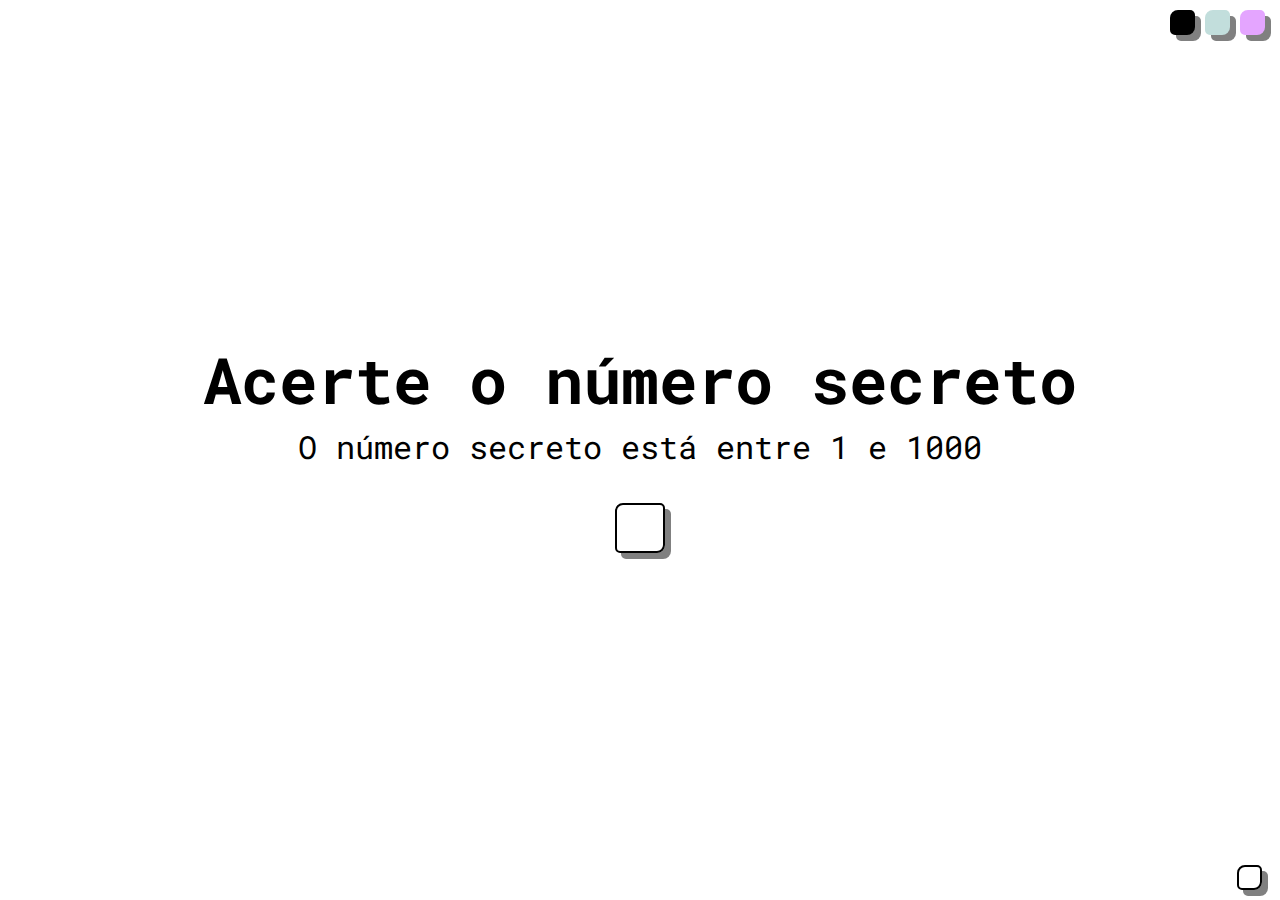
<file: index.html>
<!DOCTYPE html>
<html lang="pt-br">
<head>
    <meta charset="UTF-8">
    <meta name="viewport" content="width=device-width, initial-scale=1.0">
    <title>Número Aleatorio</title>
    <link rel="stylesheet" href="https://cdnjs.cloudflare.com/ajax/libs/font-awesome/6.4.0/css/all.min.css" integrity="sha512-iecdLmaskl7CVkqkXNQ/ZH/XLlvWZOJyj7Yy7tcenmpD1ypASozpmT/E0iPtmFIB46ZmdtAc9eNBvH0H/ZpiBw==" crossorigin="anonymous" referrerpolicy="no-referrer" />
    <link rel="stylesheet" href="style.css">

    <script defer src="./js/sortearNumero.js"></script>
    <script defer src="./js/reconhecimentoVoz.js"></script>
    <script defer src="./js/validação.js"></script>
    <script defer src="./js/main.js"></script>
</head>

<body>

    <header>
        <button id="cor1" class="cor1"><i class="fa-solid fa-paint-roller "></i></button>
        <button id="cor2" class="cor2"><i class="fa-solid fa-paint-roller "></i></button>
        <button id="cor3" class="cor3"><i class="fa-solid fa-paint-roller "></i></button>
    </header>

    <h1 class="titulo">Acerte o número secreto</h1>
    
    <h3 class="titulo_secundario">O número secreto está entre <span id="menor-valor">0</span> e <span id="maior-valor">100</span></h3>

    <div id="chute" class="mensagem">
        <!-- <div class="mensagem_ecundaria">você disse:</div>
        <span id="box" class="box">20</span>
        <div class="mensagem_resposta">o numero secreto é <i class="fa-solid fa-up-long"></i> </div> -->
    </div>

    <button id="buttonMic" class="buttonMic"><i class="fa-solid fa-microphone fa-beat-fade"></i></button>
    

    <footer>
        <p class="span"> <em>Para uma melhor esperiencia utilize o Browser Chrome<br>para uma melhor compatibilidade.</em></p>

        <button id="buttonInfo" class="buttonInfo"><i class="fa-regular fa-paper-plane"></i></button>
    </footer>
</body>

</html>
</file>
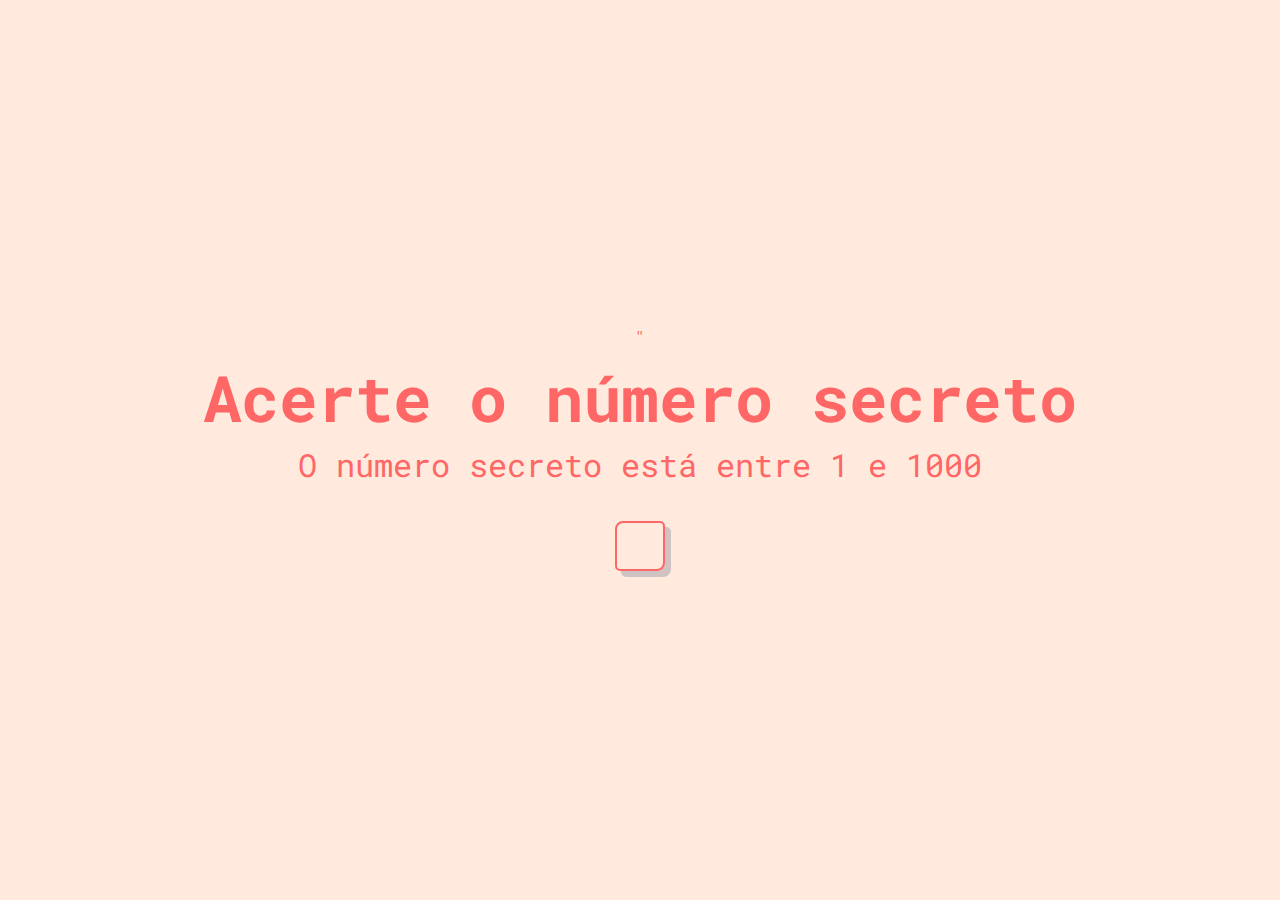
<file: 5 - Numero-secreto/index.html>
<!DOCTYPE html>
<html lang="pt-br">
<head>
    <meta charset="UTF-8">
    <meta name="viewport" content="width=device-width, initial-scale=1.0">
    <title>Número Aleatorio</title>
    <link rel="stylesheet" href="https://cdnjs.cloudflare.com/ajax/libs/font-awesome/6.4.0/css/all.min.css" integrity="sha512-iecdLmaskl7CVkqkXNQ/ZH/XLlvWZOJyj7Yy7tcenmpD1ypASozpmT/E0iPtmFIB46ZmdtAc9eNBvH0H/ZpiBw==" crossorigin="anonymous" referrerpolicy="no-referrer" />
    <link rel="stylesheet" href="style.css">

    <script defer src="./js/sortearNumero.js"></script>
    <script defer src="./js/reconhecimentoVoz.js"></script>
    <script defer src="./js/validação.js"></script>
    <script defer src="./js/main.js"></script>"
</head>

<body>
    <h1 class="titulo">Acerte o número secreto</h1>
    
    <h3 class="titulo_secundario">O número secreto está entre <span id="menor-valor">0</span> e <span id="maior-valor">100</span></h3>

    <div id="chute" class="mensagem">
        <!-- <div class="mensagem_ecundaria">você disse:</div>
        <span id="box" class="box">20</span>
        <div class="mensagem_resposta">o numero secreto é <i class="fa-solid fa-up-long"></i> </div> -->
    </div>

    <button id="buttonMic" class="buttonMic"><i class="fa-solid fa-microphone fa-beat-fade"></i></button>
    

    <footer>
        <p class="span"> <em>Para uma melhor esperiencia utilize o Browser Chrome<br>para uma melhor compatibilidade.</em></p>

        <button id="buttonInfo" class="buttonInfo"><i class="fa-regular fa-paper-plane"></i></button>
    </footer>
</body>

</html>
</file>
<file: style.css>
/* Imports */
@import url('https://fonts.googleapis.com/css2?family=Roboto+Mono:wght@300;400;700&display=swap');

/* Reset CSS */
html, body, div, span, applet, object, iframe,
h1, h2, h3, h4, h5, h6, p, blockquote, pre,
a, abbr, acronym, address, big, cite, code,
del, dfn, em, font, img, ins, kbd, q, s, samp,
small, strike, strong, sub, sup, tt, var,
b, u, i, center,
dl, dt, dd, ol, ul, li,
fieldset, form, label, legend,
table, caption, tbody, tfoot, thead, tr, th, td {
    margin: 0;
    padding: 0;
    border: 0;
    font-size: 100%;
    font-weight: normal;
    vertical-align: baseline;
}

/* Mais estilos de reset podem ser adicionados aqui, de acordo com suas necessidades */

:root{
    --font-principal: 'Roboto Mono', monospace;
    --bg-color: ;
    --primary-color: ;
    --some-e-aparece: none;
}

header{
    position: fixed;
    top: 0;
    margin: 10px 15px 0 0 ;
    right: 0;
}

header button{
    bottom: 0;
    width: 25px;
    height: 25px;
    font-size: 1.2em;
    align-items: center;
    justify-content: center;
    position: relative;
    background-color: var(--primary-color);
    color: var(--bg-color);
    border:solid 2px var(--primary-color);
    border-radius: 8px 5px;
    box-shadow: 6px 6px gray;
}

header button:hover{
    background-color: var(--bg-color);
    color: var(--primary-color);
    cursor: pointer;
}

.cor1{
    background-color: black;
    color: white;
    border-color: white;
    border: white;
    
}

.cor2{
    background-color: #C2DEDC;
    color: #116A7B;
    border-color: #116A7B;
    border:#116A7B;

}

.cor3{
    background-color: #E4A5FF;
    color: #ffffff;
    border-color: #ffffff;
    border: #ffffff;
}

body {
    line-height: 1;
    font-family: var(--font-principal);
}

ol, ul {
    list-style: none;
}

table {
    border-collapse: collapse;
    border-spacing: 0;
}
/* ----------------------------------------- */

body{
    display: flex;
    flex-direction: column;
    justify-content: center;
    align-items: center;
    text-align: center;

    background-color: var(--bg-color);
    color: var(--primary-color);

    min-height: 100vh;
    gap: 20px;
    transition: 2s;
}

@keyframes animaçao {
    0% {color:var(--primary-color) ; -webkit-text-stroke: 2px var(--bg-color) ;}
    50% {color: var(--bg-color); -webkit-text-stroke: 2px var(--primary-color);}
    100% {color:var(--primary-color) ; -webkit-text-stroke: 2px var(--bg-color);}
    
}

.win{
    -webkit-text-stroke:2px black;
    animation: animaçao;
    animation-iteration-count: infinite;
    animation-duration: 3s;
}

h1{
    font-size: 4em;
    font-weight: 700;
    animation-name: animaçao;
}

h3{
    font-size: 2em;
    font-weight: 400;
}

.mensagem{
    font-size: 1.5em;  
}

.box{
    display: inline-block;
    border: solid 3px var(--primary-color);
    box-shadow: 10px 10px gray;
    padding: 5px 30px;
    margin: 20px;
    font-size: 3em;
}

.buttonMic{
    display: flex;
    width: 50px;
    height: 50px;
    font-size: 2em;
    align-items: center;
    justify-content: center;
    position: relative;
    background-color: transparent;
    color: var(--primary-color);
    border:solid 2px var(--primary-color);
    border-radius: 8px 5px;
    box-shadow: 6px 6px gray;
}

.buttonMic:hover{
    cursor: pointer;
    background-color: var(--primary-color);
    color: var(--bg-color);
}

footer{
    position: fixed;
    bottom: 0;
    margin: 0 18px 10px 0;
    right: 0;;

}

.buttonInfo{
    display: inline-flex;
    bottom: 0;
    width: 25px;
    height: 25px;
    font-size: 1.2em;
    align-items: center;
    justify-content: center;
    position: flex-end;
    
    background-color: var(--primary-color);
    color: var(--bg-color);
    border:solid 2px var(--primary-color);
    border-radius: 8px 5px;
    box-shadow: 6px 6px gray;
}

.buttonInfo:hover{
    cursor: pointer;
    background-color: var(--bg-color);
    color: var(--primary-color);
}

@keyframes aparecer {
    0% { background-color: var(--primary-color); color: var(--bg-color)}
    50% { background-color: var(--primary-color); color: var(--bg-color)}
    100% { background-color: var(--primary-color); color: var(--bg-color)}
}
.someP{
    --some-e-aparece: inline-block;
}

footer p{
    display: var(--some-e-aparece);
    position: relative;
    right: 0px;
    border: solid 2px var(--primary-color);
    padding: 5px;
    border-radius: 20px 20px 5px 20px;
}

.botao-win{
    background-color: transparent;
    color: var(--primary-color);
    border:solid 2px var(--primary-color);
    border-radius: 8px 5px;
    box-shadow: 6px 6px gray;
}

.botao-win:hover{
    cursor: pointer;
    background-color: var(--primary-color);
}

@media (max-width: 768px) {
    body{
        padding: 10px;
    }
    h1{
        font-size: 3em;
    }

    h3{
        font-size: 1.6em;
    }

    .box{
        width: auto;
    }

    .mensagem_resposta{
        font-size: 1em;
    }

    .win{
        font-size: 5em;
    }

    .win-texto{
        font-size: 1.5em;
    }
    
    .botao-win{
        font-size: 1em;
        width: auto;
    }

    header button{
        margin-left: 10px;
    }
}
</file>
<file: 5 - Numero-secreto/style.css>
/* Imports */
@import url('https://fonts.googleapis.com/css2?family=Roboto+Mono:wght@300;400;700&display=swap');

/* Reset CSS */
html, body, div, span, applet, object, iframe,
h1, h2, h3, h4, h5, h6, p, blockquote, pre,
a, abbr, acronym, address, big, cite, code,
del, dfn, em, font, img, ins, kbd, q, s, samp,
small, strike, strong, sub, sup, tt, var,
b, u, i, center,
dl, dt, dd, ol, ul, li,
fieldset, form, label, legend,
table, caption, tbody, tfoot, thead, tr, th, td {
    margin: 0;
    padding: 0;
    border: 0;
    font-size: 100%;
    font-weight: normal;
    vertical-align: baseline;
}

/* Mais estilos de reset podem ser adicionados aqui, de acordo com suas necessidades */

:root{
    --font-principal: 'Roboto Mono', monospace;
    --bg-color: #FFEADD;
    --primary-color: #FF6666;
    --some-e-aparece: none;
}

body {
    line-height: 1;
    font-family: var(--font-principal);
}

ol, ul {
    list-style: none;
}

table {
    border-collapse: collapse;
    border-spacing: 0;
}
/* ----------------------------------------- */

body{
    display: flex;
    flex-direction: column;
    justify-content: center;
    align-items: center;
    text-align: center;

    background-color: var(--bg-color);
    color: var(--primary-color);

    min-height: 100vh;
    gap: 20px;
}

@keyframes animaçao {
    0% {color:var(--primary-color) ; -webkit-text-stroke: 2px var(--bg-color) ;}
    50% {color: var(--bg-color); -webkit-text-stroke: 2px var(--primary-color);}
    100% {color:var(--primary-color) ; -webkit-text-stroke: 2px var(--bg-color);}
    
}

.win{
    -webkit-text-stroke:2px black;
    animation: animaçao;
    animation-iteration-count: infinite;
    animation-duration: 3s;
}

h1{
    font-size: 4em;
    font-weight: 700;
    animation-name: animaçao;
}

h3{
    font-size: 2em;
    font-weight: 400;
}

.mensagem{
    font-size: 1.5em;  
}

.box{
    display: inline-block;
    border: solid 3px var(--primary-color);
    box-shadow: 10px 10px #cfc3c3;
    padding: 5px 30px;
    margin: 20px;
    font-size: 3em;
}

.buttonMic{
    display: flex;
    width: 50px;
    height: 50px;
    font-size: 2em;
    align-items: center;
    justify-content: center;
    position: relative;
    background-color: transparent;
    color: var(--primary-color);
    border:solid 2px var(--primary-color);
    border-radius: 8px 5px;
    box-shadow: 6px 6px #cfc3c3;
}

.buttonMic:hover{
    cursor: pointer;
    background-color: var(--primary-color);
    color: var(--bg-color);
}

footer{
    position: fixed;
    bottom: 0;
    left: 1320px;
    margin-bottom: 8px;

}

.buttonInfo{
    display: flex;
    bottom: 0;
    width: 25px;
    height: 25px;
    font-size: 1.2em;
    align-items: center;
    justify-content: center;
    position: relative;
    background-color: var(--primary-color);
    color: var(--bg-color);
    border:solid 2px var(--primary-color);
    border-radius: 8px 5px;
    box-shadow: 6px 6px #cfc3c3;
}

.buttonInfo:hover{
    cursor: pointer;
    background-color: var(--bg-color);
    color: var(--primary-color);
}

@keyframes aparecer {
    0% { background-color: #FF6666; color: var(--bg-color)}
    50% { background-color: #FF6666; color: var(--bg-color)}
    100% { background-color: #FF6666; color: var(--bg-color)}
}
.someP{
    --some-e-aparece: block;
}

footer p{
    display: var(--some-e-aparece);
    position: relative;
    right: 175px;
    border: solid 2px var(--primary-color);
    padding: 5px;
    border-radius: 20px 20px 5px 20px;
}
</file>
